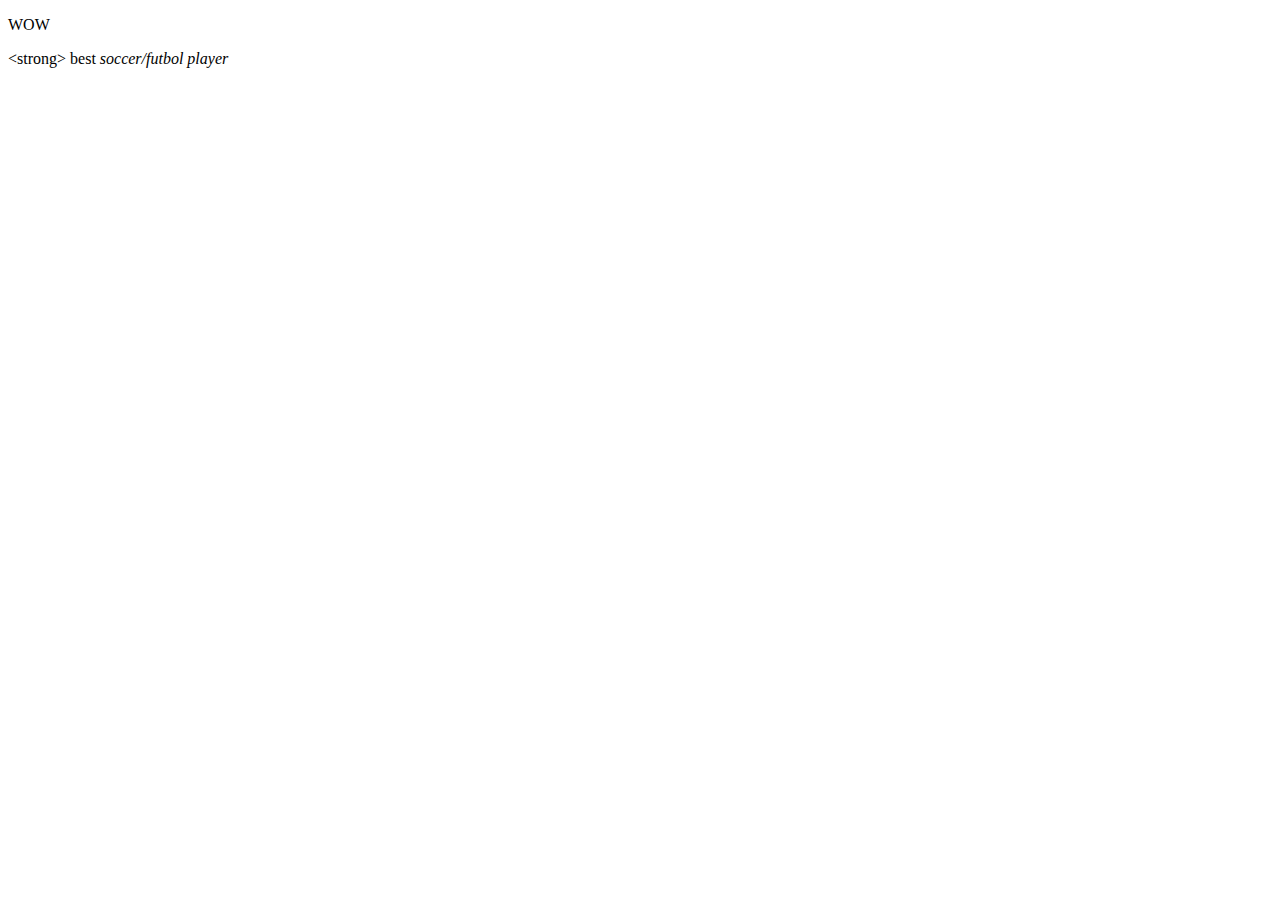
<file: index.html>
<!DOCTYPE html>
<html>
<head>
 <p><title style="color:yellow">
    Ney
</span>
    <span style="color:greenyellow">
        mar</span>
    </title></p>   
</head>
<p style=color:blue">WOW<p/>
<<body>strong> best</strong>
<em> soccer/futbol player</em></body> 
<p/>
</html>
</file>
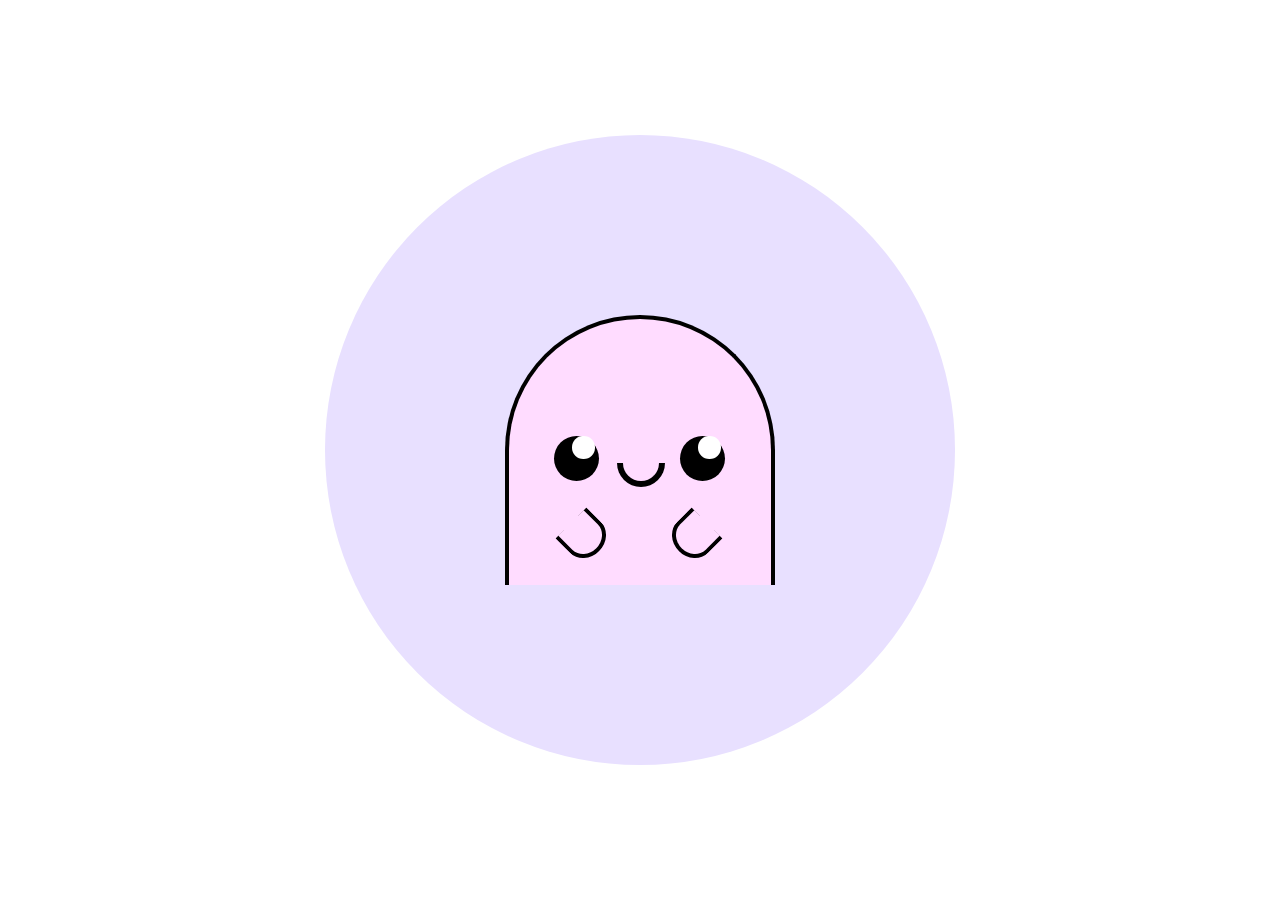
<file: spooky.html>
<!DOCTYPE html>
<html>

<head>
    <link rel="stylesheet" href="styles.css"
</head>

<body>
<div id="base">
  <div id="background">
    <div id="spookster">
      <div id="peepers"></div>
      <!-- Short for booplesnoot -->
      <div id="snoot"></div>
      <div id="left-waggler"></div>
      <div id="right-waggler"></div>
    </div>
    <div id="feets">
      <div id="feet"></div>
      <div id="feet"></div>
      <div id="feet"></div>
      <div id="feet"></div>
    </div>
  </div>
</div>
</body>

</html>
</file>
<file: styles.css>
* {
  margin: 0;
  padding: 0;
}
#base {
  background: white;
  height: 100vh;
  width: 100vw;
  display: flex;
  align-items: center;
  justify-content: center;
  position: relative;
}
#background {
  width: 70vmin;
  height: 70vmin;
  background: #e8e0ff;
  border-radius: 50%;
  display: flex;
  align-items: center;
  justify-content: center;
  flex-direction: column;
}

#spookster {
  position: relative;
  border: 0.5vmin solid black;
  width: 30vmin;
  height: 30vmin;
  border-top-left-radius: 50%;
  border-top-right-radius: 50%;
  border-bottom: 0;
  box-sizing: border-box;
  background: #ffdcff;
}
#spookster {
  position: relative;
  border: 0.5vmin solid black;
  width: 30vmin;
  height: 30vmin;
  border-top-left-radius: 50%;
  border-top-right-radius: 50%;
  border-bottom: 0;
  box-sizing: border-box;
  background: #ffdcff;
}
#peepers {
  position: absolute;
  width: 5vmin;
  height: 5vmin;
  background: #000;
  border-radius: 50%;
  top: 13vmin;
  left: 5vmin;
  box-shadow: 14vmin 0;
}
#peepers:before{
  content: "";
  position: absolute;
  background: white;
  width: 2.5vmin;
  height: 2.5vmin;
  border-radius: 50%;
  left: 2vmin;
  box-shadow: 14vmin 0 white;
  }
  #snoot {
  position: absolute;
  width: 4vmin;
  height: 2vmin;
  border: 0.7vmin solid black;
  border-bottom-left-radius: 4vmin;
  border-bottom-right-radius: 4vmin;
  border-top: 0;
  top: 16vmin;
  left: 12vmin;
  }
  #left-waggler, #right-waggler {
  position: absolute;
  width: 4vmin;
  height: 4vmin;
  border: 0.5vmin solid black;
  border-bottom-left-radius: 50%;
  border-bottom-right-radius: 50%;
  border-top: 0;
}
#left-waggler {
  top: 22vmin;
  left: 6vmin;
  transform: rotate(-45deg)
}
#right-waggler{
  top: 22vmin;
  left: 18vmin;
  transform: rotate(45deg)
}
</file>
